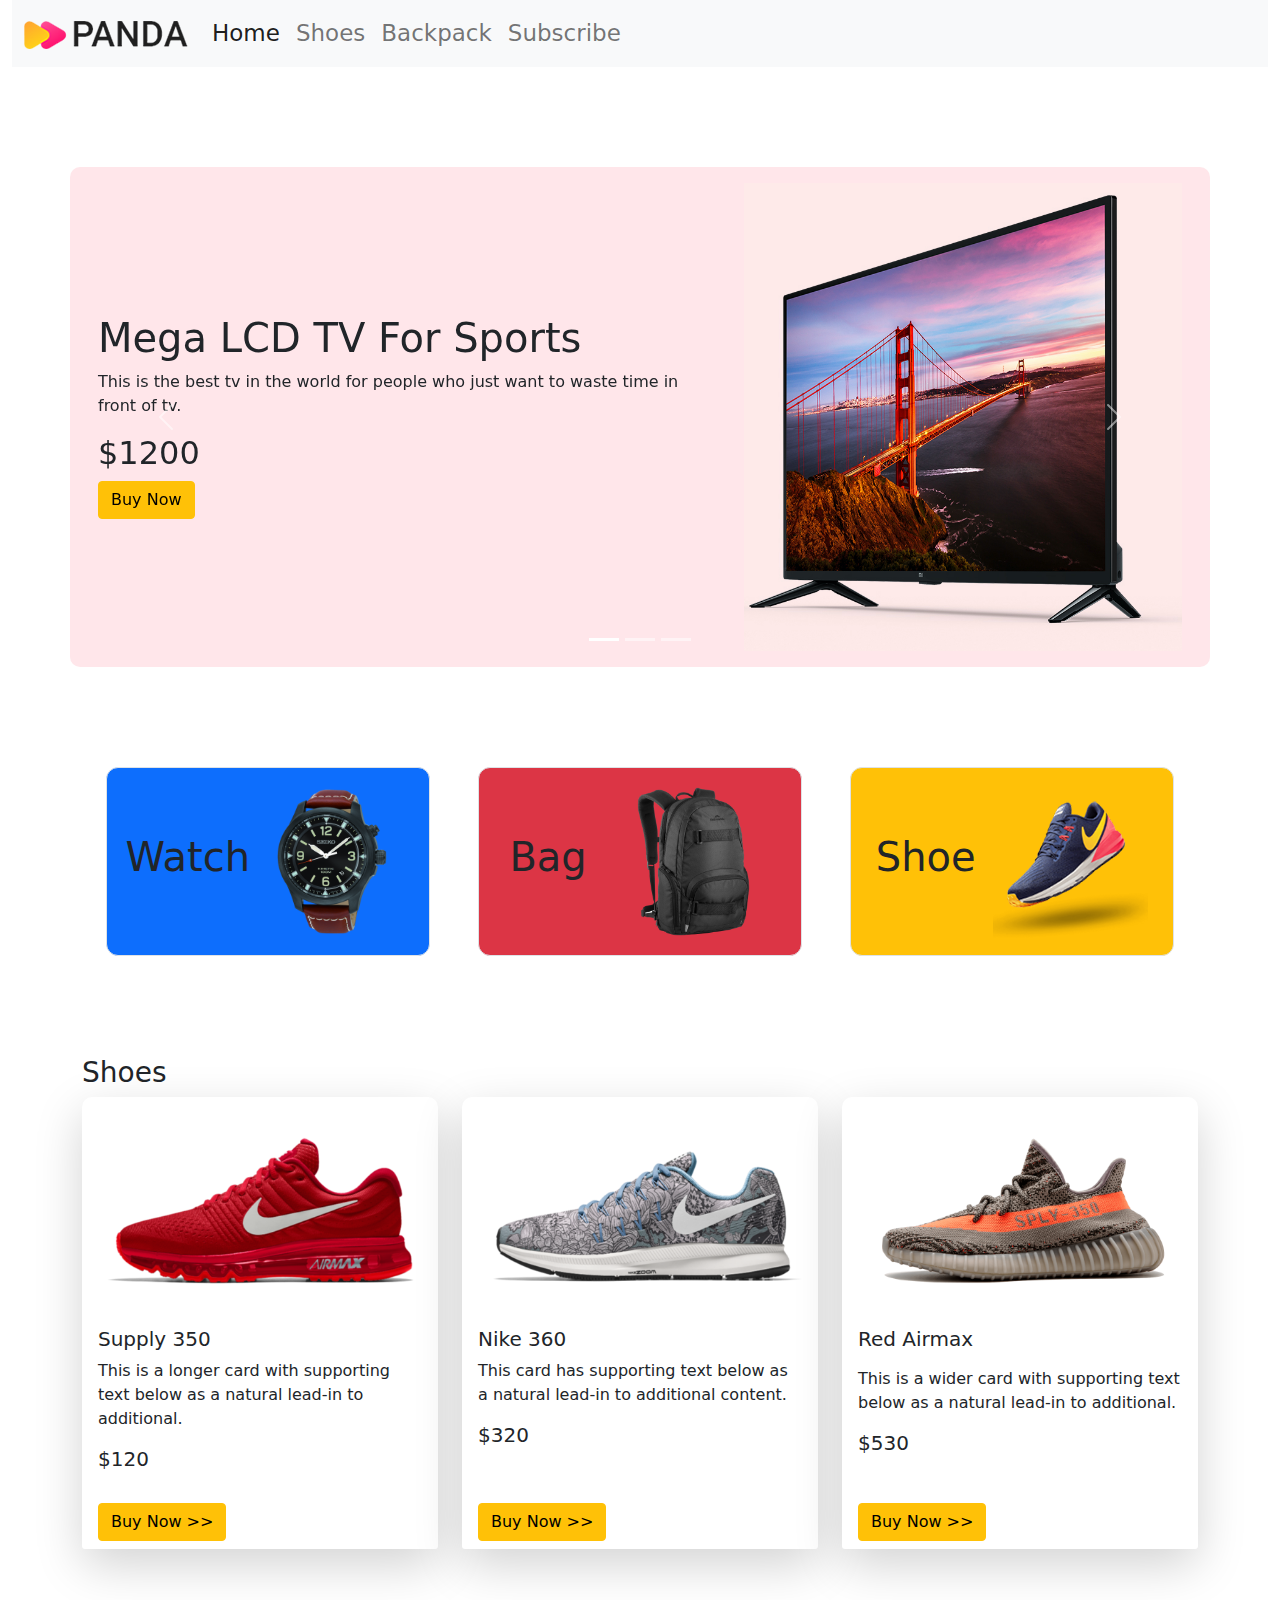
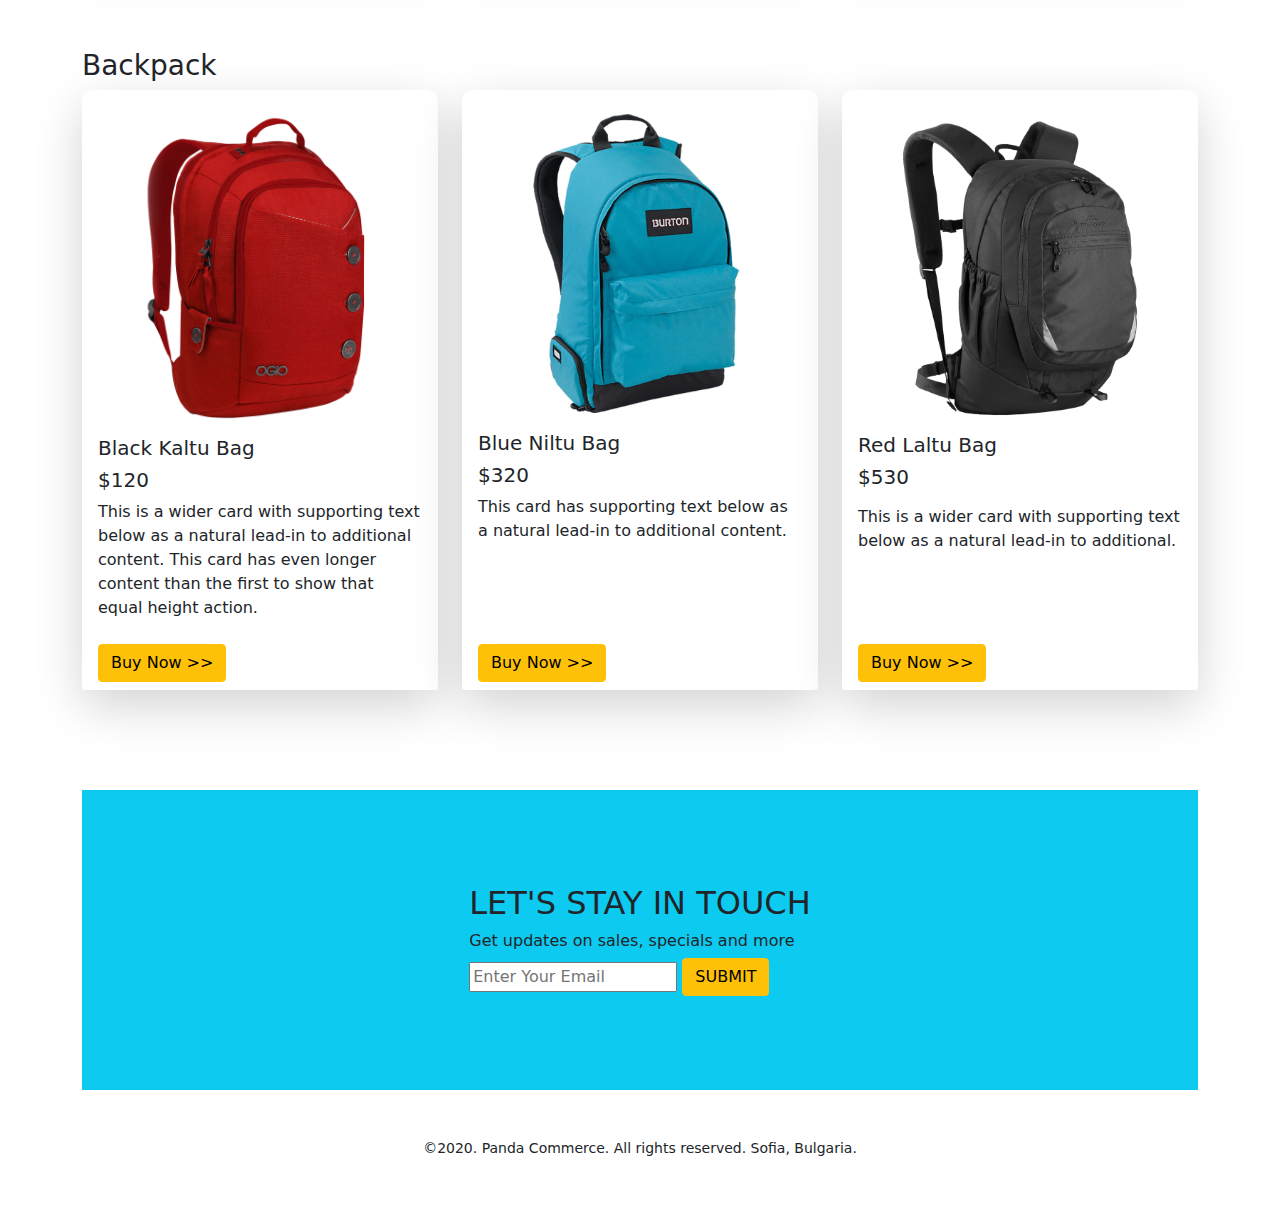
<file: index.html>
<!DOCTYPE html>
<html lang="en">
<head>
    <meta charset="UTF-8">
    <meta name="viewport" content="width=device-width, initial-scale=1.0">
    <title>Panda Fashion</title>
    <link rel="stylesheet" href="css/bootstrap.min.css">
    <link rel="stylesheet" href="style.css">
</head>
<body>
  
    <header class="container-fluid">
        <nav class="navbar navbar-expand-lg navbar-light bg-light">
            <div class="container-fluid">
              <a class="navbar-brand" href="#"><img src="images/logo.png"></a>
              <button class="navbar-toggler" type="button" data-bs-toggle="collapse" data-bs-target="#navbarNav" aria-controls="navbarNav" aria-expanded="false" aria-label="Toggle navigation">
                <span class="navbar-toggler-icon"></span>
              </button>
              <div class="collapse navbar-collapse" >
                <ul class="navbar-nav navbarNav" id="">
                  <li class="nav-item">
                    <a class="nav-link active" aria-current="page" href="#">Home</a>
                  </li>
                  <li class="nav-item">
                    <a class="nav-link" href="#Shoes">Shoes</a>
                  </li>
                  <li class="nav-item">
                    <a class="nav-link" href="#Backpack">Backpack</a>
                  </li>
                  <li class="nav-item">
                    <a class="nav-link" href="#form" tabindex="-1">Subscribe</a>
                  </li>
                </ul>
              </div>
            </div>
          </nav>
    </header>
    <section class="first-sec container">
        <div id="carouselExampleIndicators" class="carousel data-bs-slide-to" data-bs-ride="carousel">
            <ol class="carousel-indicators">
              <li data-bs-target="#carouselExampleIndicators" data-bs-slide-to="0" class="active"></li>
              <li data-bs-target="#carouselExampleIndicators" data-bs-slide-to="1"></li>
              <li data-bs-target="#carouselExampleIndicators" data-bs-slide-to="2"></li>
            </ol>
            <div class="carousel-inner">
              <div class="carousel-item active">
                <div class="row d-flex align-items-center p-3">
                    <div class="col-md-7">
                        <h1>Mega LCD TV For Sports</h1>
                        <p>This is the best tv in the world for people who just want to waste time in front of tv.</p>
                        <h2>$1200</h2>
                        <button class="btn btn-warning">Buy Now</button>
                    </div>
                    <div class="col-md-5">
                        <img src="images/banner-images/tv.png" class="d-block w-100" alt="...">
                    </div>
                </div>
              </div>
              <div class="carousel-item">
                <div class="row d-flex align-items-center justify-content-center p-3">
                  <div class="col-md-7">
                      <h1>X-box for your living room</h1>
                      <p>This is the best x-box in the world for people who just want to waste time in front of fake sports.</p>
                      <h2>$600</h2>
                      <button class="btn btn-warning">Buy Now</button>
                  </div>
                    <div class="col-md-5">
                        <img src="images/banner-images/xbox.png" class="d-block w-100" alt="...">
                    </div>
                </div>
              </div>
              <div class="carousel-item">
                <div class="row d-flex align-items-center p-3">
                  <div class="col-md-7">
                      <h1>Cool Dude Headphone</h1>
                      <p>This is the best headphone in the world for people who just want to waste time in front of funky world.</p>
                      <h2>$300</h2>
                      <button class="btn btn-warning">Buy Now</button>
                  </div>
                   <div class="col-md-5">
                    <img src="images/banner-images/headphone.png" class="d-block w-100" alt="...">
                   </div>
               </div>
              </div>
            </div>
            <a class="carousel-control-prev" href="#carouselExampleIndicators" role="button" data-bs-slide="prev">
              <span class="carousel-control-prev-icon" aria-hidden="true"></span>
              <span class="visually-hidden">Previous</span>
            </a>
            <a class="carousel-control-next" href="#carouselExampleIndicators" role="button" data-bs-slide="next">
              <span class="carousel-control-next-icon" aria-hidden="true"></span>
              <span class="visually-hidden">Next</span>
            </a>
          </div>

    </section>
    <main class="container">
    <section class="container">
        <div class="container overflow-hidden">
            <div class="row g-5 d-flex align-items-center justify-content-around">
              <div class="col">
               <div class="p-hat d-flex justify-content-around align-items-center p-3 border bg-primary">
                   <h1>Watch</h1>
                   <img id="pimg" src="images/categories/watch.png" alt="">
               </div>
              </div>
              <div class="col">
                <div class="p-hat d-flex justify-content-around align-items-center p-3 border bg-danger">
                    <h1>Bag</h1>
                    <img id="pimg" src="images/categories/bag.png" alt="">
                </div>
              </div>
              <div class="col">
                <div class="p-hat d-flex justify-content-around align-items-center p-3 border bg-warning">
                    <h1>Shoe</h1>
                    <img id="pimg" src="images/categories/shoes.png" alt="">
                </div>
              </div>
            </div>
          </div>
    </section>
    <section id="Shoes" class="">
        <h3>Shoes</h3>
        <div class="row row-cols-1 row-cols-md-3 g-4">
            <div class="col">
              <div class="p-box card h-100 shadow-lg">
                <img src="images/shoes/shoe-3.png" class="card-img-top" alt="...">
                <div class="card-body">
                  <h5 class="card-title">Supply 350</h5>
                  <p class="card-text">This is a longer card with supporting text below as a natural lead-in to additional.</p>
                  <h5 class="card-title">$120</h5>
                </div>
                <div class="p-footer card-footer">
               <button class="btn btn-warning">Buy Now >></button>
                </div>
              </div>
            </div>
            <div class="col">
              <div class="p-box card h-100 shadow-lg">
                <img src="images/shoes/shoe-2.png"" class="card-img-top" alt="...">
                <div class="card-body">
                  <h5 class="card-title">Nike 360</h5>
                  <p class="card-text">This card has supporting text below as a natural lead-in to additional content.</p>
                  <h5 class="card-title">$320</h5>
                </div>
                <div class="p-footer card-footer">
                    <button class="btn btn-warning">Buy Now >></button>
                </div>
              </div>
            </div>
            <div class="col">
              <div class="p-box card h-100 shadow-lg">
                <img src="images/shoes/shoe-1.png"" class="card-img-top" alt="...">
                <div class="card-body">
                  <h5 class="card-title">Red Airmax</h5>
                  <p class="card-text"></p>This is a wider card with supporting text below as a natural lead-in to additional.</p>
                  <h5 class="card-title">$530</h5>
                </div>
                <div class="p-footer card-footer">
                    <button class="btn btn-warning">Buy Now >></button>
                </div>
              </div>
            </div>
          </div>
    </section>

    <section id="Backpack" class="">
        <h3>Backpack</h3>
        <div class="row row-cols-1 row-cols-md-3 g-4">
            <div class="col">
              <div class="p-box card h-100 shadow-lg">
                <img src="images/bags/bag-1.png" class="card-img-top" alt="...">
                <div class="card-body">
                  <h5 class="card-title">Black Kaltu Bag</h5>
                  <h5 class="card-title">$120</h5>
                  <p class="card-text">This is a wider card with supporting text below as a natural lead-in to additional content. This card has even longer content than the first to show that equal height action.</p>
                 
                </div>
                <div class="p-footer card-footer">
               <button class="btn btn-warning">Buy Now >></button>
                </div>
              </div>
            </div>
            <div class="col">
              <div class="p-box card h-100 shadow-lg">
                <img src="images/bags/bag-2.png"" class="card-img-top" alt="...">
                <div class="card-body">
                  <h5 class="card-title">Blue Niltu Bag</h5>
                  <h5 class="card-title">$320</h5>
                  <p class="card-text">This card has supporting text below as a natural lead-in to additional content.</p>
                 
                </div>
                <div class="p-footer card-footer">
                    <button class="btn btn-warning">Buy Now >></button>
                </div>
              </div>
            </div>
            <div class="col">
              <div class="p-box card h-100 shadow-lg">
                <img src="images/bags/bag-3.png"" class="card-img-top" alt="...">
                <div class="card-body">
                  <h5 class="card-title">Red Laltu Bag</h5>
                  <h5 class="card-title">$530</h5>
                  <p class="card-text"></p>This is a wider card with supporting text below as a natural lead-in to additional.</p>
                 
                </div>
                <div class="p-footer card-footer">
                    <button class="btn btn-warning">Buy Now >></button>
                </div>
              </div>
            </div>
          </div>
    </section>

    <section id="form" style="height: 300px;" class="d-flex align-items-center justify-content-center bg-info">
        <div class="" >
        <h2>LET'S STAY IN TOUCH</h2>
        <h6>Get updates on sales, specials and more</h6>
        <input type="email" name="" id="" placeholder="Enter Your Email">
        <button class="btn btn-warning">SUBMIT</button>
    </div>
    </section>
    <footer class="d-flex justify-content-center my-5">
       <small>©2020. Panda Commerce. All rights reserved. Sofia, Bulgaria.</small>
    </footer>
</main>



















    <script src="js/bootstrap.min.js"></script>
</body>
</html>
</file>
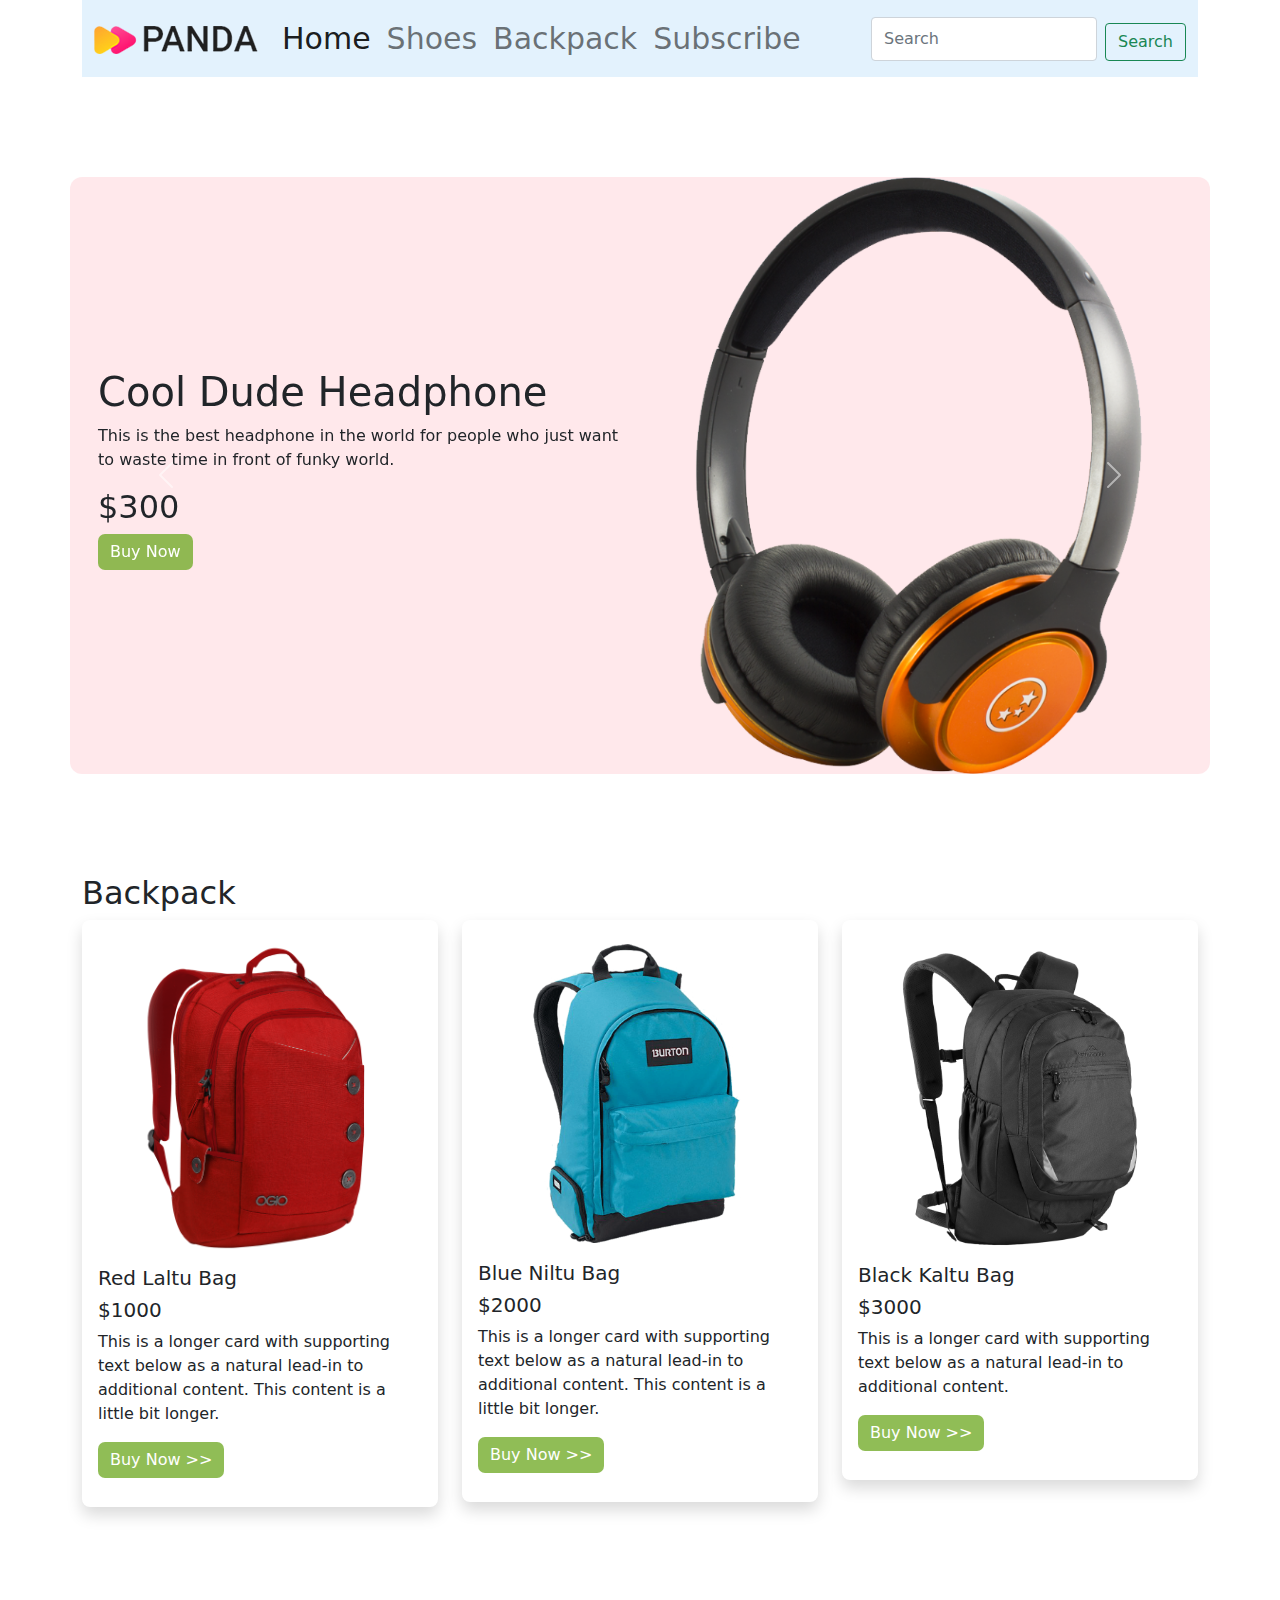
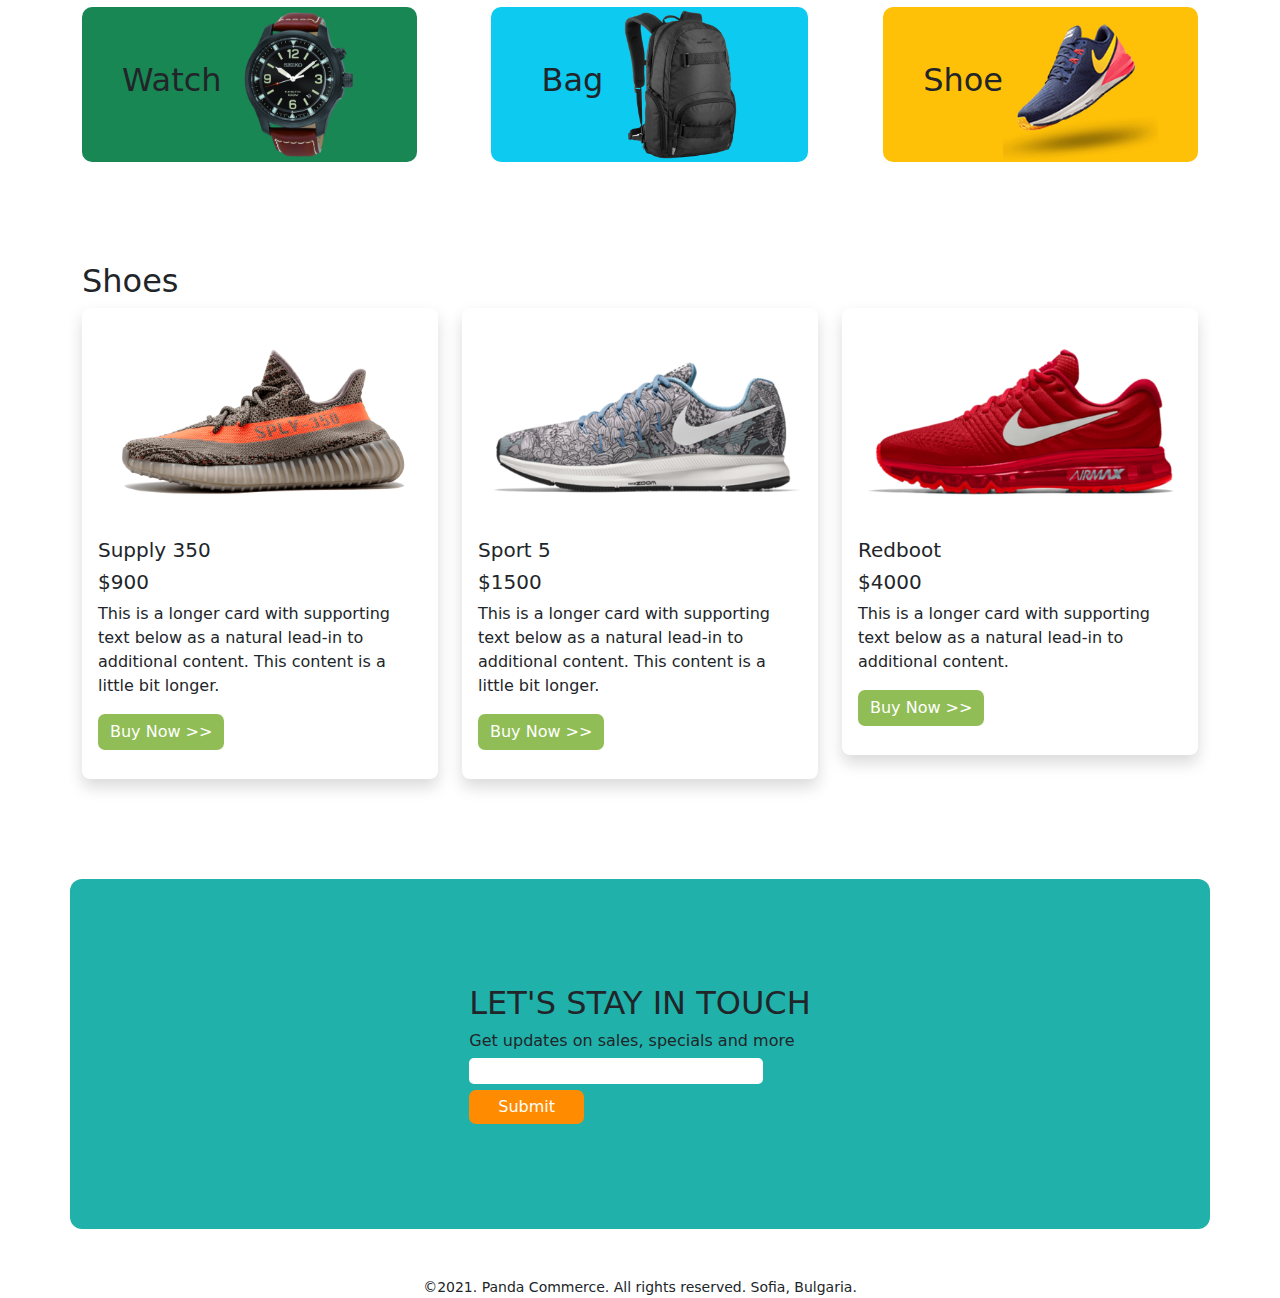
<file: index2.html>
<!DOCTYPE html>
<html lang="en">
<head>
    <meta charset="UTF-8">
    <meta name="viewport" content="width=device-width, initial-scale=1.0">
    <title>Document2</title>
    <link rel="stylesheet" href="css/bootstrap.min.css">
    <link rel="stylesheet" href="style2.css">
</head>
<body>
    <header class="container">
        <nav style="background-color: #e3f2fd;" class="navbar navbar-expand-lg navbar-light">
            <div class="container-fluid">
              <a class="navbar-brand" href="#"><img src="images/logo.png" alt=""></a>
              <button class="navbar-toggler" type="button" data-bs-toggle="collapse" data-bs-target="#navbarTogglerDemo02" aria-controls="navbarTogglerDemo02" aria-expanded="false" aria-label="Toggle navigation">
                <span class="navbar-toggler-icon"></span>
              </button>
              <div class="collapse navbar-collapse" id="navbarTogglerDemo02">
                <ul class="navbar-nav me-auto mb-2 mb-lg-0">
                  <li class="nav-item">
                    <a class="nav-link active" aria-current="page" href="#">Home</a>
                  </li>
                  <li class="nav-item">
                    <a class="nav-link" href="#">Shoes</a>
                  </li>
                  <li class="nav-item">
                    <a class="nav-link" href="#" tabindex="-1" aria-disabled="true">Backpack</a>
                  </li>
                  <li class="nav-item">
                    <a class="nav-link" href="#">Subscribe</a>
                  </li>
                </ul>
                <form class="d-flex">
                  <input class="form-control me-2" type="search" placeholder="Search" aria-label="Search">
                  <button class="btn btn-outline-success" type="submit">Search</button>
                </form>
              </div>
            </div>
          </nav>
       
    </header>
    <main>
    <section id="error" class="container">
        <div id="carouselExampleFade" class="carousel slide carousel-fade" data-bs-ride="carousel">
            <div class="carousel-inner">
              <div class="carousel-item active d-flex align-items-center">
              <div class="col-md-6 p-3">
                <h1>Cool Dude Headphone</h1>
                      <p>This is the best headphone in the world for people who just want to waste time in front of funky world.</p>
                      <h2>$300</h2>
                      <button class="btn btn-warning">Buy Now</button>
              </div>
              <div class="col-md-6">
                <img src="images/banner-images/headphone.png" class="d-block w-100" alt="...">
              </div>
              </div>
              <div class="carousel-item d-flex align-items-center">
                <div class="col-md-6 p-3">
                  <h1>Mega LCD TV For Sports</h1>
                  <p>This is the best tv in the world for people who just want to waste time in front of tv.</p>
                  <h2>$1200</h2>
                  <button class="btn btn-warning">Buy Now</button>
                </div>
                <div class="col-md-6">
                  <img src="images/banner-images/tv.png" class="d-block w-100" alt="...">
                </div>
              </div>
              <div class="carousel-item d-flex align-items-center">
                <div class="col-md-6 p-3">
                  <h1>X-box for your living room</h1>
                  <p>This is the best x-box in the world for people who just want to waste time in front of fake sports.</p>
                  <h2>$600</h2>
                  <button class="btn btn-warning">Buy Now</button>
                </div>
                <div class="col-md-6">
                  <img src="images/banner-images/xbox.png" class="d-block w-100" alt="...">
                </div>
              </div>
            </div>
            <a class="carousel-control-prev" href="#carouselExampleFade" role="button" data-bs-slide="prev">
              <span class="carousel-control-prev-icon" aria-hidden="true"></span>
              <span class="visually-hidden">Previous</span>
            </a>
            <a class="carousel-control-next" href="#carouselExampleFade" role="button" data-bs-slide="next">
              <span class="carousel-control-next-icon" aria-hidden="true"></span>
              <span class="visually-hidden">Next</span>
            </a>
          </div>
    </section>
   
   <section class="container">
     <h2>Backpack</h2>
    <div class="row row-cols-1 row-cols-md-3 g-4">
      <div class="col">
        <div class="card shadow">
          <img src="images/bags/bag-1.png" class="card-img-top" alt="...">
          <div class="card-body">
            <h5 class="card-title">Red Laltu Bag</h5>
            <h5 class="card-title">$1000</h5>
            <p class="card-text">This is a longer card with supporting text below as a natural lead-in to additional content. This content is a little bit longer.</p>
            <button class="btn btn-warning">Buy Now >></button>
          </div>
        </div>
      </div>
      <div class="col">
        <div class="card shadow ">
          <img src="images/bags/bag-2.png" class="card-img-top" alt="...">
          <div class="card-body">
            <h5 class="card-title">Blue Niltu Bag</h5>
            <h5 class="card-title">$2000</h5>
            <p class="card-text">This is a longer card with supporting text below as a natural lead-in to additional content. This content is a little bit longer.</p>
            <button class="btn btn-warning">Buy Now >></button>
          </div>
        </div>
      </div>
      <div class="col">
        <div class="card shadow ">
          <img src="images/bags/bag-3.png" class="card-img-top" alt="...">
          <div class="card-body">
            <h5 class="card-title">Black Kaltu Bag</h5>
            <h5 class="card-title">$3000</h5>
            <p class="card-text">This is a longer card with supporting text below as a natural lead-in to additional content.</p>
            <button class="btn btn-warning">Buy Now >></button>
          </div>
        </div>
      </div>
     
    </div>
   </section>

   <section class="container">
    <div class="d-flex justify-content-between">
      <div class="dbox d-flex justify-content-center align-items-center bg-success">
        <h2>Watch
        </h2>
        <img src="images/categories/watch.png" alt="">
      </div>
      <div class="dboxx d-flex justify-content-center align-items-center bg-info">
        <h2>Bag</h2>
        <img src="images/categories/bag.png" alt="">
      </div>
      <div class="dbox d-flex justify-content-center align-items-center bg-warning">
        <h2>Shoe</h2>
        <img src="images/categories/shoes.png" alt="">
      </div>
    </div>
   </section>

   <section class="container">
    <h2>Shoes</h2>
   <div class="row row-cols-1 row-cols-md-3 g-4">
     <div class="col">
       <div class="card shadow">
         <img src="images/shoes/shoe-1.png" class="card-img-top" alt="...">
         <div class="card-body">
           <h5 class="card-title">Supply 350</h5>
           <h5 class="card-title">$900</h5>
           <p class="card-text">This is a longer card with supporting text below as a natural lead-in to additional content. This content is a little bit longer.</p>
           <button class="btn btn-warning">Buy Now >></button>
         </div>
       </div>
     </div>
     <div class="col">
       <div class="card shadow ">
         <img src="images/shoes/shoe-2.png" class="card-img-top" alt="...">
         <div class="card-body">
           <h5 class="card-title">Sport 5</h5>
           <h5 class="card-title">$1500</h5>
           <p class="card-text">This is a longer card with supporting text below as a natural lead-in to additional content. This content is a little bit longer.</p>
           <button class="btn btn-warning">Buy Now >></button>
         </div>
       </div>
     </div>
     <div class="col">
       <div class="card shadow ">
         <img src="images/shoes/shoe-3.png" class="card-img-top" alt="...">
         <div class="card-body">
           <h5 class="card-title">Redboot</h5>
           <h5 class="card-title">$4000</h5>
           <p class="card-text">This is a longer card with supporting text below as a natural lead-in to additional content.</p>
           <button class="btn btn-warning">Buy Now >></button>
         </div>
       </div>
     </div>
    
   </div>
  </section>

  <section id="subscribe" class="container d-flex justify-content-center align-items-center">
   <div class="subform">
    <h2>LET'S STAY IN TOUCH</h2>
    <h6>Get updates on sales, specials and more</h6>
    <input type="email" name="" id="">
    <button>Submit</button>
   </div>
  </section>
  </main>
    
     
      <footer class="d-flex justify-content-center mt-5">
      <small>©2021. Panda Commerce. All rights reserved. Sofia, Bulgaria.</small>
    </footer>
    
    
    
    
    
    
    
    
    
    
    
    
    
    
    
    
    
    <script src="js/bootstrap.min.js"></script>
</body>
</html>
</file>
<file: style.css>
section{ margin-top: 100px;}
   .first-sec {
    background-color: #ffe0e5d1;
    border-radius: 10px;
   
}
p img{height: 110px;}
.p-hat{border-radius: 12px;}
.p-box{border: none;
border-radius: 10px;}
.p-footer{border: none;
    background: white};

section#form {
    border-radius: 10px;
}
div ul li{
    font-size: 23px;
    font-weight: 500;
}
div ul{
  justify-content: flex-end !important;
}
</file>
<file: style2.css>
section{margin-top: 100px;}

section#error {
    background-color: #ffb6c152;
    border-radius: 12px;
}
button.btn.btn-warning {
    background-color: #6fa923c4;
    color: white;
    margin-bottom: 13px;
    margin-top: 0px;
    border: none;
    border-radius: 7px;
}
.card.shadow {
    border: none;
    border-radius: 8px;
}
.dbox{padding: 0px 40px;
    border-radius: 10px;    
}
.dboxx{padding: 0px 50px;
    border-radius: 10px; }
    section#subscribe {
        background-color: lightseagreen;
        height: 350px;
        border-radius: 12px;
    }
    button {
        display: block;
        background-color: darkorange;
        border: none;
        border-radius: 7px;
        padding: 5px 29px;
        margin-top: 6px;
        color: white;
    }
    input {
        width: 294px;
        border: none;
        border-radius: 5px;
    }
    div ul li{
        font-size: 30px;
        font-weight: 400;
    }
</file>
